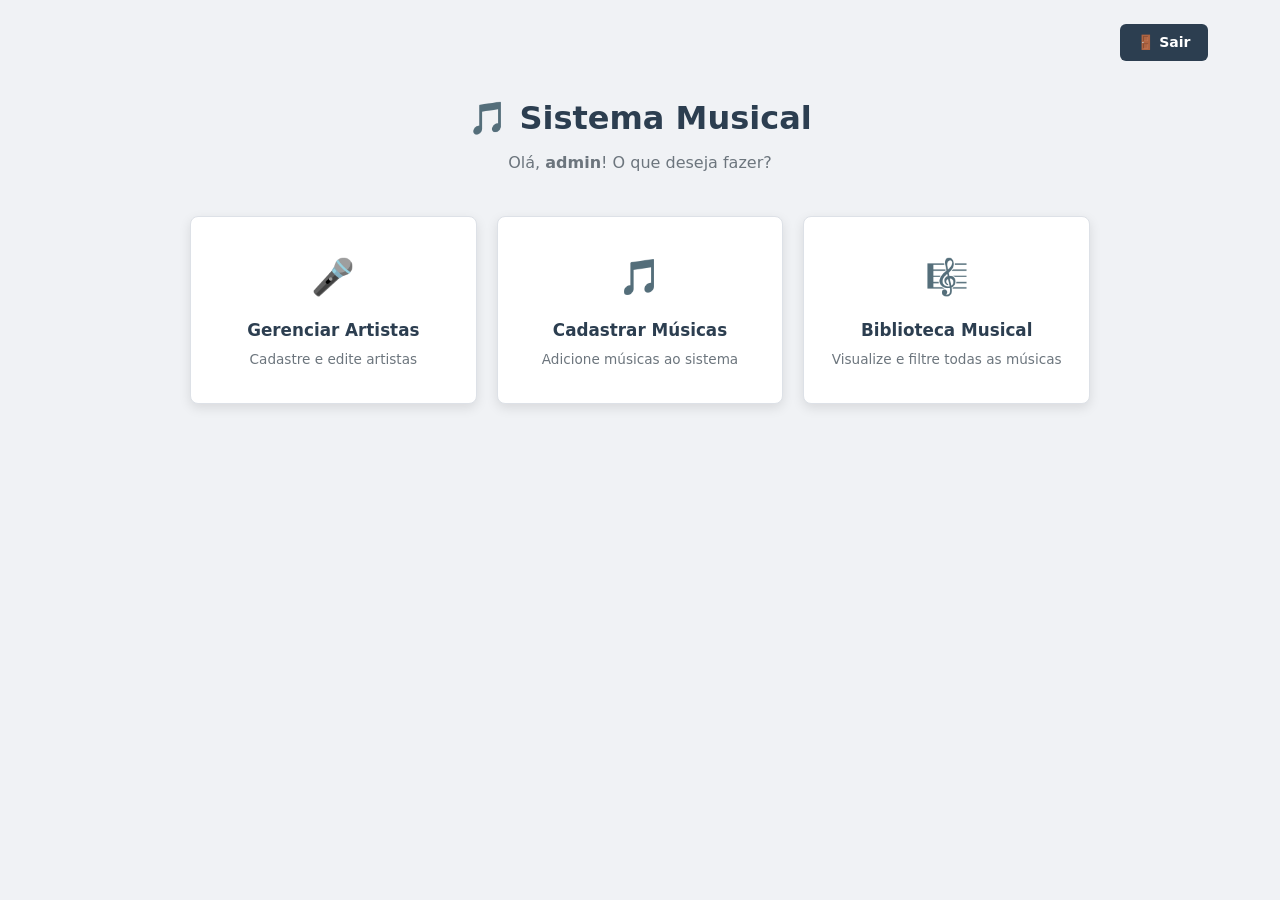
<file: index.html>
<!DOCTYPE html>
<html lang="pt-br">
<head>
    <!-- O head é igual ao do login: só muda o title. -->
    <meta charset="UTF-8">
    <meta name="viewport" content="width=device-width, initial-scale=1.0">
    <title>Menu Principal — Sistema Musical</title>
    <link rel="icon" href="data:image/svg+xml,<svg xmlns=%27http://www.w3.org/2000/svg%27 viewBox=%270 0 100 100%27><text y=%27.9em%27 font-size=%2790%27>🎵</text></svg>">
    <link rel="stylesheet" href="styles.css">
</head>
<body>

<!-- container: caixa com largura máxima, centralizada. Usada em todas as telas, menos no login. -->
<div class="container">

    <!-- topbar: barra de cima. O CSS (flex-end) joga o botão Sair para a direita. -->
    <div class="topbar">
        <!-- Um link (a) com cara de botão: a classe btn-back deixa ele escuro. -->
        <!-- Na Sprint 2 este link vai para logout.php, que encerra a sessão. -->
        <a href="login.html" class="btn-back">🚪 Sair</a>
    </div>

    <!-- page-header: as boas-vindas, centralizadas. -->
    <div class="page-header">
        <h1>🎵 Sistema Musical</h1>
        <!-- "admin" está fixo (dado inventado). Na Sprint 2 o PHP mostra o nome de quem entrou. -->
        <p>Olá, <strong>admin</strong>! O que deseja fazer?</p>
    </div>

    <!-- menu-grid: a grade dos 3 cards. O CSS usa display: grid para colocá-los lado a lado. -->
    <div class="menu-grid">

        <!-- Cada menu-card tem um link (a) que ocupa o card inteiro: clicar em qualquer parte leva à tela. -->
        <div class="menu-card">
            <a href="cadastro_artista.html">
                <div class="menu-card-icon">🎤</div>                       <!-- ícone grande -->
                <div class="menu-card-title">Gerenciar Artistas</div>      <!-- título -->
                <div class="menu-card-desc">Cadastre e edite artistas</div> <!-- descrição -->
            </a>
        </div>

        <div class="menu-card">
            <a href="cadastro_musica.html">
                <div class="menu-card-icon">🎵</div>
                <div class="menu-card-title">Cadastrar Músicas</div>
                <div class="menu-card-desc">Adicione músicas ao sistema</div>
            </a>
        </div>

        <div class="menu-card">
            <a href="listagem_musicas.html">
                <div class="menu-card-icon">🎼</div>
                <div class="menu-card-title">Biblioteca Musical</div>
                <div class="menu-card-desc">Visualize e filtre todas as músicas</div>
            </a>
        </div>

    </div>

</div>
</body>
</html>
</file>
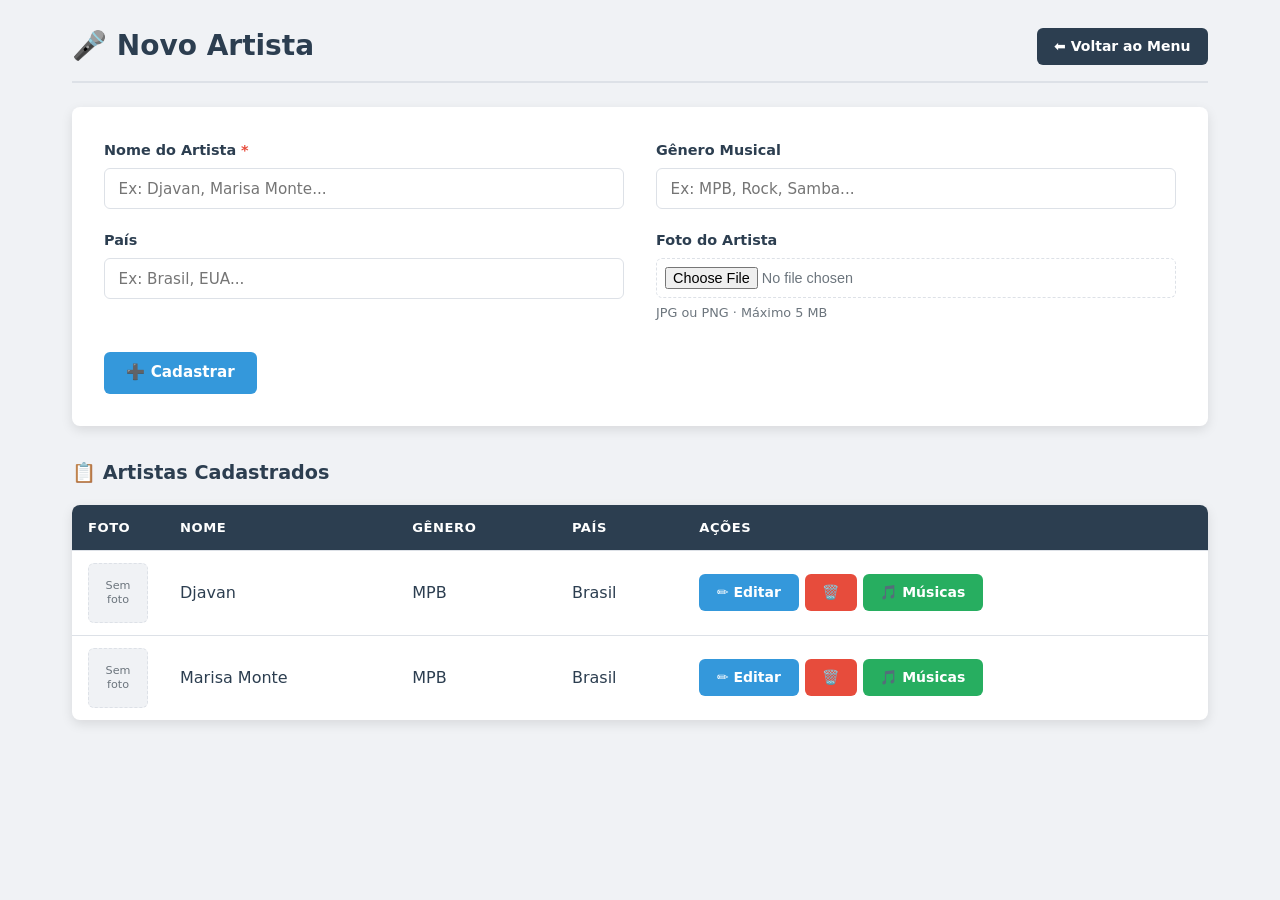
<file: cadastro_artista.html>
<!DOCTYPE html>
<html lang="pt-br">
<head>
    <meta charset="UTF-8">
    <meta name="viewport" content="width=device-width, initial-scale=1.0">
    <title>Novo Artista - Sistema Musical</title>
    <link rel="icon" href="data:image/svg+xml,<svg xmlns=%27http://www.w3.org/2000/svg%27 viewBox=%270 0 100 100%27><text y=%27.9em%27 font-size=%2790%27>🎵</text></svg>">
    <link rel="stylesheet" href="styles.css">
</head>
<body>
    <div class="container">
        <div class="page-header-bar">
            <h2>🎤 Novo Artista</h2>
            <div class="header-actions">
                <a href="index.html" class="btn-back">⬅ Voltar ao Menu</a>
            </div>
        </div>

        <form method="post" action="#" enctype="multipart/form-data">
            <div class="form-grid">
                <div class="form-group">
                    <label for="nome">Nome do Artista <span style="color:var(--red)">*</span></label>
                    <input type="text" id="nome" name="nome" required placeholder="Ex: Djavan, Marisa Monte...">
                </div>
                <div class="form-group">
                    <label for="genero">Gênero Musical</label>
                    <input type="text" id="genero" name="genero" placeholder="Ex: MPB, Rock, Samba...">
                </div>
                <div class="form-group">
                    <label for="pais">País</label>
                    <input type="text" id="pais" name="pais" placeholder="Ex: Brasil, EUA...">
                </div>
                <div class="form-group">
                    <label for="imagem">Foto do Artista</label>
                    <input type="file" id="imagem" name="imagem" accept="image/*">
                    <small>JPG ou PNG · Máximo 5 MB</small>
                </div>
            </div>
            <div class="form-actions">
                <button type="submit" class="btn-primary">➕ Cadastrar</button>
            </div>
        </form>

        <h3>📋 Artistas Cadastrados</h3>
        <div class="table-container">
            <table>
                <thead>
                    <tr>
                        <th class="col-foto">Foto</th>
                        <th>Nome</th>
                        <th>Gênero</th>
                        <th>País</th>
                        <th class="col-acoes">Ações</th>
                    </tr>
                </thead>
                <tbody>
                    <tr>
                        <td><div class="no-image">Sem<br>foto</div></td>
                        <td>Djavan</td>
                        <td>MPB</td>
                        <td>Brasil</td>
                        <td>
                            <div class="action-buttons">
                                <a href="#" class="btn-edit">✏️ Editar</a>
                                <a href="#" class="btn-delete">🗑️</a>
                                <a href="cadastro_musica.html" class="btn-music">🎵 Músicas</a>
                            </div>
                        </td>
                    </tr>
                    <tr>
                        <td><div class="no-image">Sem<br>foto</div></td>
                        <td>Marisa Monte</td>
                        <td>MPB</td>
                        <td>Brasil</td>
                        <td>
                            <div class="action-buttons">
                                <a href="#" class="btn-edit">✏️ Editar</a>
                                <a href="#" class="btn-delete">🗑️</a>
                                <a href="cadastro_musica.html" class="btn-music">🎵 Músicas</a>
                            </div>
                        </td>
                    </tr>
                </tbody>
            </table>
        </div>
    </div>
</body>
</html>
</file>
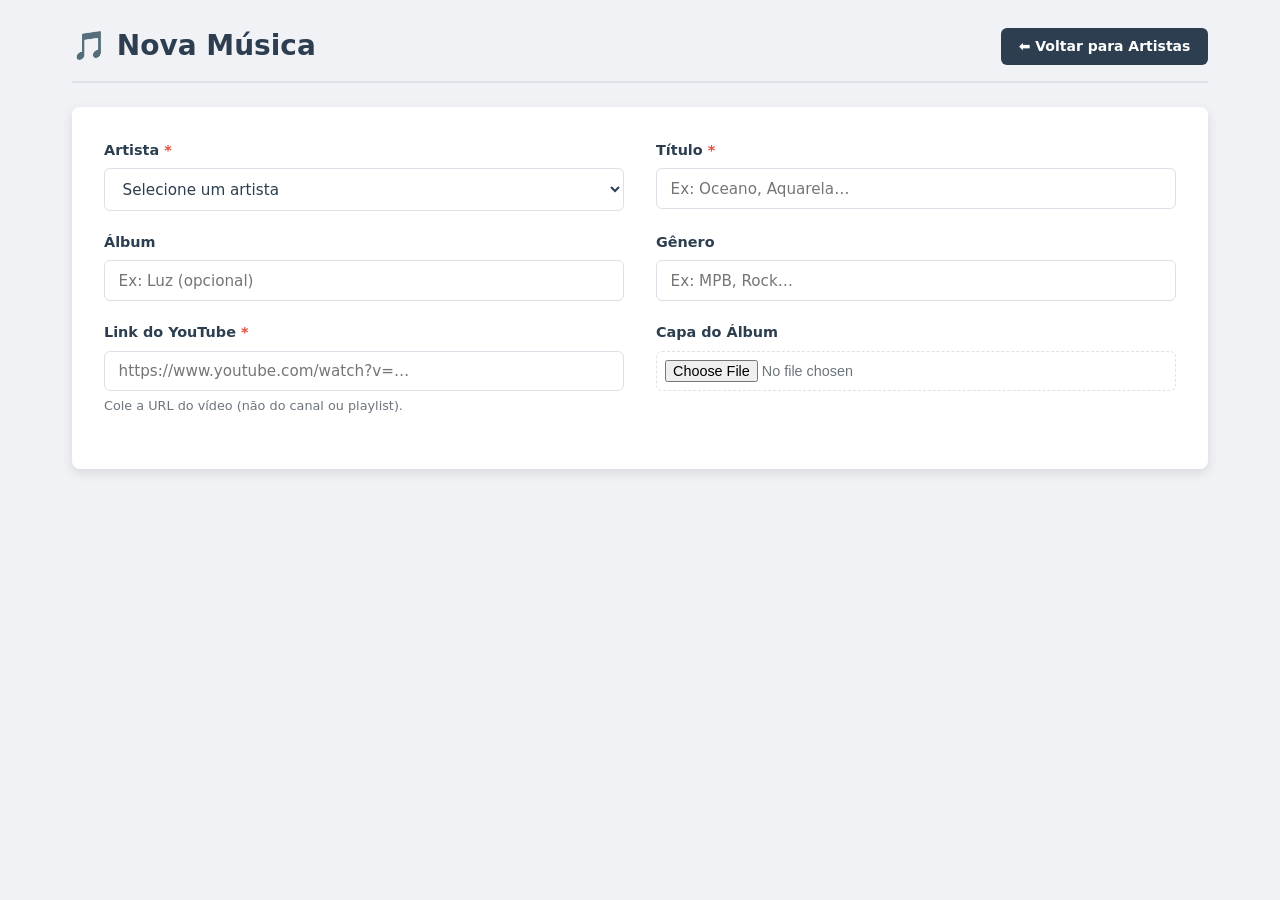
<file: cadastro_musica.html>
<!DOCTYPE html>
<html lang="pt-br">
<head>
    <meta charset="UTF-8">
    <meta name="viewport" content="width=device-width, initial-scale=1.0">
    <title>Nova Música — Sistema Musical</title>
    <link rel="icon" href="data:image/svg+xml,<svg xmlns=%27http://www.w3.org/2000/svg%27 viewBox=%270 0 100 100%27><text y=%27.9em%27 font-size=%2790%27>🎵</text></svg>">
    <link rel="stylesheet" href="styles.css">
</head>
<body>
<div class="container">

    <!-- Aqui o botão volta para os ARTISTAS: chegamos nesta tela pelo botão verde "Músicas". -->
    <div class="page-header-bar">
        <h2>🎵 Nova Música</h2>
        <div class="header-actions">
            <a href="cadastro_artista.html" class="btn-back">⬅ Voltar para Artistas</a>
        </div>
    </div>

    <!-- FORMULÁRIO DA MÚSICA (a "obra"). Igual ao do artista: post, enctype e form-grid. -->
    <form method="post" action="#" enctype="multipart/form-data">

        <div class="form-grid">

            <!-- Linha 1: Artista + Título -->
            <div class="form-group">
                <label for="artista_id">Artista <span style="color:var(--red)">*</span></label>
                <!--
                    select required: a música PRECISA de um artista.
                    A 1ª opção tem value="" (vazio): se a pessoa não escolher, o required bloqueia.
                    value="1", "2": o código do artista. Na Sprint 2 é assim que o banco
                    liga a música ao artista dela (chave estrangeira artista_id).
                -->
                <select name="artista_id" id="artista_id" required>
                    <option value="">Selecione um artista</option>
                    <option value="1">Djavan</option>
                    <option value="2">Marisa Monte</option>
                </select>
            </div>

            <div class="form-group">
                <label for="titulo">Título <span style="color:var(--red)">*</span></label>
                <input type="text" id="titulo" name="titulo"
                       required placeholder="Ex: Oceano, Aquarela…">
            </div>

            <!-- Linha 2: Álbum + Gênero (opcionais) -->
            <div class="form-group">
                <label for="album">Álbum</label>
                <input type="text" id="album" name="album" placeholder="Ex: Luz (opcional)">
            </div>

            <div class="form-group">
                <label for="genero">Gênero</label>
                <input type="text" id="genero" name="genero" placeholder="Ex: MPB, Rock…">
            </div>

            <!-- Linha 3: YouTube + Capa -->
            <div class="form-group">
                <label for="youtube_link">Link do YouTube <span style="color:var(--red)">*</span></label>
                <!-- type="url": o navegador confere se é um endereço de internet (http...). -->
                <input type="url" id="youtube_link" name="youtube_link"
                       required placeholder="https://www.youtube.com/watch?v=…">
                <small>Cole a URL do vídeo (não do canal ou playlist).</small>
            </div>

            <div class="form-group">
                <label for="imagem_capa">Capa do Álbum</label>
                <!-- O mesmo campo de foto do artista: só imagens. -->
                <input type="file" id="imagem_capa" name="imagem_capa" accept="image/*">
</file>
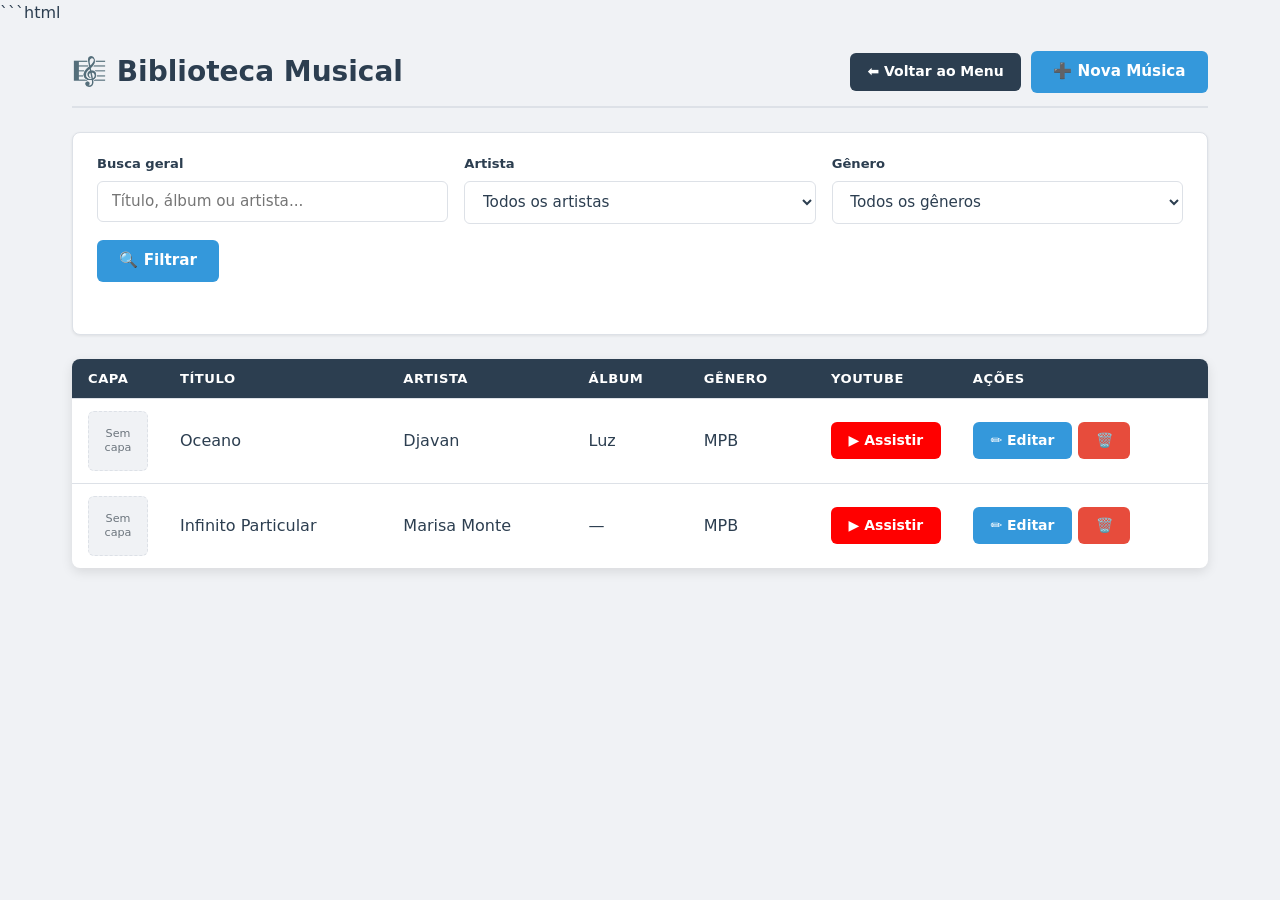
<file: listagem_musicas.html>
```html
<!DOCTYPE html>
<html lang="pt-br">
<head>
    <meta charset="UTF-8">
    <meta name="viewport" content="width=device-width, initial-scale=1.0">
    <title>Biblioteca Musical — Sistema Musical</title>
    <link rel="stylesheet" href="styles.css">
</head>
<body>

<div class="container">

    <div class="page-header-bar">
        <h2>🎼 Biblioteca Musical</h2>

        <div class="header-actions">
            <a href="index.html" class="btn-back">⬅ Voltar ao Menu</a>
            <a href="cadastro_musica.html" class="btn-primary">➕ Nova Música</a>
        </div>
    </div>

    <div class="filters">
        <form method="get" class="filter-form" action="#">

            <div class="filter-group">

                <div class="filter-item">
                    <label for="busca">Busca geral</label>
                    <input type="text" name="busca" id="busca"
                           placeholder="Título, álbum ou artista...">
                </div>

                <div class="filter-item">
                    <label for="artista">Artista</label>
                    <select name="artista" id="artista">
                        <option value="">Todos os artistas</option>
                        <option value="1">Djavan</option>
                        <option value="2">Marisa Monte</option>
                    </select>
                </div>

                <div class="filter-item">
                    <label for="genero">Gênero</label>
                    <select name="genero" id="genero">
                        <option value="">Todos os gêneros</option>
                        <option value="MPB">MPB</option>
                    </select>
                </div>

            </div>

            <div class="filter-actions">
                <button type="submit" class="btn-primary">🔍 Filtrar</button>
            </div>

        </form>
    </div>

    <div class="table-container">
        <table>
            <thead>
                <tr>
                    <th class="col-capa">Capa</th>
                    <th>Título</th>
                    <th>Artista</th>
                    <th>Álbum</th>
                    <th>Gênero</th>
                    <th class="col-youtube">YouTube</th>
                    <th class="col-acoes">Ações</th>
                </tr>
            </thead>

            <tbody>
                <tr>
                    <td><div class="no-image">Sem<br>capa</div></td>
                    <td>Oceano</td>
                    <td>Djavan</td>
                    <td>Luz</td>
                    <td>MPB</td>
                    <td>
                        <a href="#" target="_blank" class="btn-youtube">▶ Assistir</a>
                    </td>
                    <td>
                        <div class="action-buttons">
                            <a href="#" class="btn-edit">✏️ Editar</a>
                            <a href="#" class="btn-delete">🗑️</a>
                        </div>
                    </td>
                </tr>

                <tr>
                    <td><div class="no-image">Sem<br>capa</div></td>
                    <td>Infinito Particular</td>
                    <td>Marisa Monte</td>
                    <td>—</td>
                    <td>MPB</td>
                    <td>
                        <a href="#" target="_blank" class="btn-youtube">▶ Assistir</a>
                    </td>
                    <td>
                        <div class="action-buttons">
                            <a href="#" class="btn-edit">✏️ Editar</a>
                            <a href="#" class="btn-delete">🗑️</a>
                        </div>
                    </td>
                </tr>
            </tbody>
        </table>
    </div>

</div>

</body>
</html>
</file>
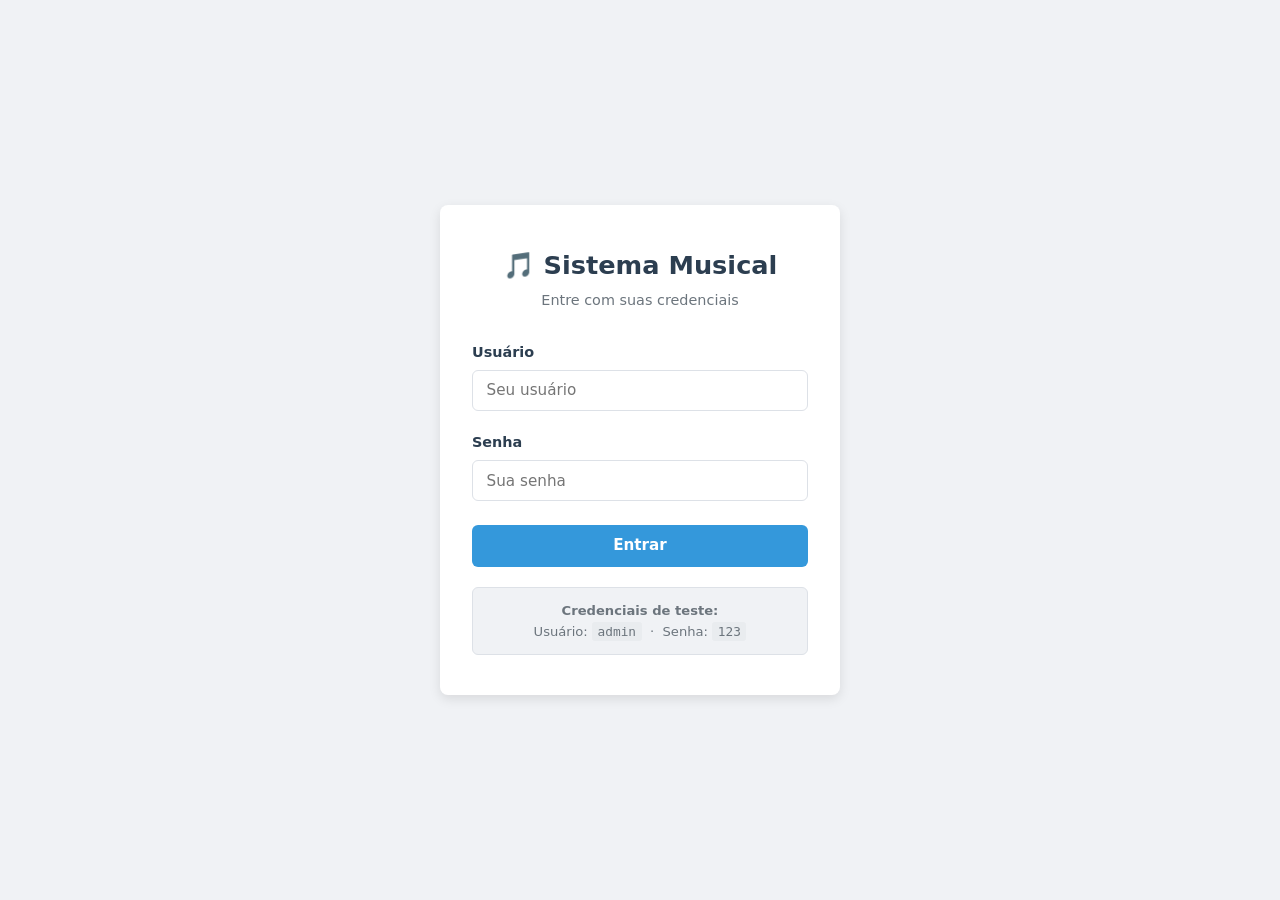
<file: login.html>
<!DOCTYPE html>
<!-- DOCTYPE: avisa ao navegador que esta página é HTML5. Sempre a 1ª linha. -->
<html lang="pt-br">
<!-- lang="pt-br": o conteúdo está em português (ajuda o Google e o leitor de tela). -->

<head>
<!-- HEAD: configurações da página. Nada daqui aparece dentro da página. -->
<meta charset="UTF-8">
<!-- UTF-8: libera os acentos (ç, ã, é). -->
<meta name="viewport" content="width=device-width, initial-scale=1.0">
<!-- viewport: faz a página caber na tela do celular. -->
<title>Login — Sistema Musical</title>
<!-- title: o nome que aparece na aba do navegador. -->
<link rel="icon" href="data:image/svg+xml,<svg xmlns=%27http://www.w3.org/2000/svg%27 viewBox=%270 0 100 100%27><text y=%27.9em%27 font-size=%2790%27>🎵</text></svg>">
<!-- rel="icon": o ícone da aba. Aqui é o emoji 🎵 desenhado direto no código. -->
<link rel="stylesheet" href="styles.css">
<!-- rel="stylesheet": liga o arquivo de estilo. Todas as telas usam o MESMO styles.css. -->
</head>

<!-- A classe login-page é usada no CSS para centralizar o cartão no meio da tela. -->
<body class="login-page">

<!-- login-card: a caixa branca que guarda o login inteiro. -->
<div class="login-card">

    <!-- login-header: título e subtítulo, centralizados pelo CSS. -->
    <div class="login-header">
        <h1>🎵 Sistema Musical</h1>
        <p>Entre com suas credenciais</p>
    </div>

    <!--
        FORM: o formulário de login.
        method="post": envia os dados escondidos (não aparecem no endereço).
        action="#": por enquanto não envia para lugar nenhum.
        Na Sprint 2 (back-end), o action vai mandar os dados para o PHP.
    -->
    <form method="post" action="#">

        <!-- form-group: junta um rótulo (label) e seu campo (input). -->
        <div class="form-group">
            <!-- for="usuario" é igual ao id do input: clicar no texto foca o campo. -->
            <label for="usuario">Usuário</label>
            <input type="text"
                   id="usuario"
                   name="usuario"
                   required
                   autocomplete="username"
                   placeholder="Seu usuário">
            <!--
                type="text": campo de texto comum.
                name: o nome do dado que o PHP vai receber na Sprint 2.
                required: o navegador não deixa enviar vazio.
                autocomplete: o navegador pode sugerir o usuário salvo.
                placeholder: a dica cinza dentro do campo.
            -->
        </div>

        <div class="form-group">
            <label for="senha">Senha</label>
            <!-- type="password": esconde o que a pessoa digita (●●●). -->
            <input type="password"
                   id="senha"
                   name="senha"
                   required
                   autocomplete="current-password"
                   placeholder="Sua senha">
        </div>

        <!-- type="submit": envia o formulário. A classe btn-primary deixa o botão azul. -->
        <button type="submit" class="btn-primary">Entrar</button>
    </form>

    <!-- login-hint: a dica com as credenciais de teste. <code> mostra em fonte de código. -->
    <div class="login-hint">
        <strong>Credenciais de teste:</strong><br>
        Usuário: <code>admin</code> &nbsp;·&nbsp; Senha: <code>123</code>
        <!-- &nbsp; = espaço que não quebra a linha. -->
    </div>

</div>

</body>
</html>
</file>
<file: styles.css>
/* =============================================
   SISTEMA MUSICAL: Folha de Estilos Principal
   =============================================
   Um único arquivo para TODAS as telas. Ele cresce a cada aula:
   Aula 1: base, formulário, botões, login e menu
   Aula 2: títulos, barra de título, cores dos botões, tabelas e filtros
   Aula 3: formulário em grade, campo de foto e botão de músicas
   Aula 4: url e textarea, campo "full", utilitários e celular
   ============================================= */


/* -----------------------------------------------
   1. VARIÁVEIS E RESET   [AULA 1]
   ----------------------------------------------- */
:root {
    --primary:     #2c3e50;   /* azul bem escuro: títulos, cabeçalho da tabela */
    --blue:        #3498db;   /* azul: botão principal e editar */
    --blue-dark:   #2980b9;   /* azul escuro: hover */
    --green:       #27ae60;   /* verde: botão de músicas */
    --red:         #e74c3c;   /* vermelho: excluir e o * de obrigatório */
    --red-dark:    #c0392b;
    --bg:          #f0f2f5;   /* fundo cinza claro da página */
    --surface:     #ffffff;   /* fundo dos cartões */
    --border:      #dde1e7;   /* cor das bordas */
    --text:        #2c3e50;
    --text-muted:  #6c757d;   /* texto cinza, menos importante */
    --shadow-sm:   0 1px 3px rgba(0,0,0,.08);
    --shadow-md:   0 4px 12px rgba(0,0,0,.10);
    --radius:      8px;       /* arredondamento dos cantos */
    --font: 'Segoe UI', system-ui, -apple-system, sans-serif;
}

*, *::before, *::after {
    margin: 0;
    padding: 0;
    box-sizing: border-box;
}

body {
    font-family: var(--font);
    background-color: var(--bg);
    color: var(--text);
    line-height: 1.6;
    min-height: 100vh;
}


/* -----------------------------------------------
   2. FORMULÁRIOS   [AULA 1]
   ----------------------------------------------- */
form {
    background: var(--surface);
    padding: 2rem;
    border-radius: var(--radius);
    box-shadow: var(--shadow-md);
    margin-bottom: 2rem;
}

.form-group {
    margin-bottom: 1.25rem;
}

label {
    display: block;
    margin-bottom: .4rem;
    font-size: .9rem;
    font-weight: 600;
    color: var(--primary);
}

input[type="text"],
input[type="password"],
textarea,
select {
    width: 100%;
    padding: .65rem .85rem;
    border: 1.5px solid var(--border);
    border-radius: 6px;
    font-size: .95rem;
    font-family: var(--font);
    color: var(--text);
    background: var(--surface);
    transition: border-color .2s, box-shadow .2s;
}

input:focus,
textarea:focus,
select:focus {
    outline: none;
    border-color: var(--blue);
    box-shadow: 0 0 0 3px rgba(52,152,219,.15);
}


/* -----------------------------------------------
   3. BOTÕES   [AULA 1, cores novas nas aulas 2 e 3]
   ----------------------------------------------- */
.btn-primary,
.btn-edit,
.btn-delete,
.btn-music,
.btn-back,
.btn-youtube {
    display: inline-flex;
    align-items: center;
    justify-content: center;
    gap: .35rem;
    padding: .55rem 1.1rem;
    border: none;
    border-radius: 6px;
    font-size: .875rem;
    font-weight: 600;
    font-family: var(--font);
    cursor: pointer;
    text-decoration: none;
    white-space: nowrap;
    transition: background-color .2s, transform .15s, box-shadow .2s;
    line-height: 1.4;
}

/* Botão principal: azul. No hover escurece e sobe 1px. */
.btn-primary {
    padding: .65rem 1.4rem;
    font-size: .95rem;
    background: var(--blue);
    color: #fff;
}
.btn-primary:hover { background: var(--blue-dark); transform: translateY(-1px); box-shadow: var(--shadow-sm); }

/* Voltar e Sair: escuro. */
.btn-back { background: var(--primary); color: #fff; }
.btn-back:hover { background: #1a252f; }

/* [AULA 2] Azul = ação normal. Vermelho = perigo (excluir). */
.btn-edit { background: var(--blue); color: #fff; }
.btn-edit:hover { background: var(--blue-dark); }
.btn-delete { background: var(--red); color: #fff; }
.btn-delete:hover { background: var(--red-dark); }

/* [AULA 3] Verde = ir para as músicas do artista. */
.btn-music { background: var(--green); color: #fff; }
.btn-music:hover { background: #219a52; }

/* [AULA 2] O vermelho do YouTube. */
.btn-youtube { background: #ff0000; color: #fff; }
.btn-youtube:hover { background: #cc0000; }


/* -----------------------------------------------
   4. MENSAGENS   [AULA 4, usadas de verdade na Sprint 2]
   Ex.: "Artista cadastrado!" (success) ou "Senha incorreta" (error).
   ----------------------------------------------- */
.message {
    display: flex;
    align-items: center;
    gap: .6rem;
    padding: .85rem 1.1rem;
    border-radius: 6px;
    margin-bottom: 1.25rem;
    font-size: .95rem;
    font-weight: 500;
}

.message.success { background: #d4edda; color: #155724; border: 1px solid #c3e6cb; }
.message.error   { background: #f8d7da; color: #721c24; border: 1px solid #f5c6cb; }

/* [AULA 4] A caixa da letra: começa com 120px de altura.
   resize: vertical deixa esticar só para baixo. */
textarea {
    min-height: 120px;
    resize: vertical;
}


/* -----------------------------------------------
   5. TELA DE LOGIN   [AULA 1]
   ----------------------------------------------- */
.login-page {
    display: flex;
    justify-content: center;
    align-items: center;
    min-height: 100vh;
    background: var(--bg);
    padding: 1rem;
}

.login-card {
    background: var(--surface);
    padding: 2.5rem 2rem;
    border-radius: var(--radius);
    box-shadow: var(--shadow-md);
    width: 100%;
    max-width: 400px;
}

.login-card form {
    background: none;
    box-shadow: none;
    padding: 0;
    margin: 0;
}

.login-header {
    text-align: center;
    margin-bottom: 1.75rem;
}

.login-header h1 {
    font-size: 1.6rem;
    color: var(--primary);
    margin-bottom: .25rem;
}

.login-header p {
    color: var(--text-muted);
    font-size: .9rem;
}

.login-card .btn-primary {
    width: 100%;
    margin-top: .25rem;
}

.login-hint {
    margin-top: 1.25rem;
    padding: .75rem 1rem;
    background: var(--bg);
    border-radius: 6px;
    text-align: center;
    font-size: .82rem;
    color: var(--text-muted);
    border: 1px solid var(--border);
}

.login-hint code {
    background: #e9ecef;
    padding: .1rem .35rem;
    border-radius: 3px;
    font-size: .8rem;
}


/* -----------------------------------------------
   6. LAYOUT BASE   [AULA 1]
   ----------------------------------------------- */
.container {
    max-width: 1200px;
    margin: 0 auto;
    padding: 24px 32px;
}


/* -----------------------------------------------
   7. MENU PRINCIPAL   [AULA 1]
   ----------------------------------------------- */
.topbar {
    display: flex;
    justify-content: flex-end;
    margin-bottom: 2rem;
}

.page-header {
    text-align: center;
    margin-bottom: 2.5rem;
}

.page-header h1 {
    font-size: 2rem;
    color: var(--primary);
    margin-bottom: .35rem;
}

.page-header p { color: var(--text-muted); font-size: 1rem; }

.menu-grid {
    display: grid;
    grid-template-columns: repeat(auto-fit, minmax(240px, 1fr));
    gap: 1.25rem;
    max-width: 900px;
    margin: 0 auto;
}

.menu-card {
    background: var(--surface);
    border-radius: var(--radius);
    box-shadow: var(--shadow-md);
    transition: transform .2s, box-shadow .2s;
    border: 1px solid var(--border);
}

.menu-card:hover {
    transform: translateY(-4px);
    box-shadow: 0 8px 20px rgba(0,0,0,.13);
}

.menu-card a {
    display: block;
    padding: 2rem 1.5rem;
    text-align: center;
    text-decoration: none;
    color: var(--text);
}

.menu-card-icon  { font-size: 2.2rem; margin-bottom: .75rem; }
.menu-card-title { font-size: 1.05rem; font-weight: 600; color: var(--primary); margin-bottom: .35rem; }
.menu-card-desc  { font-size: .85rem; color: var(--text-muted); }


/* -----------------------------------------------
   8. TIPOGRAFIA   [h2 na AULA 2]
   ----------------------------------------------- */
h2 {
    font-size: 1.75rem;
    font-weight: 600;
    color: var(--primary);
    margin-bottom: 1.5rem;
    padding-bottom: .75rem;
    border-bottom: 2px solid var(--border);
}

/* [AULA 3] O subtítulo das tabelas dos cadastros. */
h3 {
    font-size: 1.2rem;
    font-weight: 600;
    color: var(--primary);
    margin: 2rem 0 1rem;
}


/* -----------------------------------------------
   9. CABEÇALHO DE PÁGINA COM AÇÕES   [AULA 2]
   ----------------------------------------------- */
.page-header-bar {
    display: flex;
    align-items: center;
    justify-content: space-between;
    gap: 1rem;
    margin-bottom: 1.5rem;
    padding-bottom: .75rem;
    border-bottom: 2px solid var(--border);
    flex-wrap: wrap;
}

.page-header-bar h2 {
    margin: 0;
    padding: 0;
    border: none;
    font-size: 1.75rem;
    font-weight: 600;
    color: var(--primary);
}

.page-header-bar .header-actions {
    display: flex;
    gap: .6rem;
    flex-wrap: wrap;
    align-items: center;
}


/* -----------------------------------------------
   10. FORMULÁRIO EM GRADE   [AULAS 3 e 4]
   ----------------------------------------------- */
/* [AULA 4] Outros tipos de input ficam iguais ao text. */
input[type="number"],
input[type="url"],
input[type="date"] {
    width: 100%;
    padding: .65rem .85rem;
    border: 1.5px solid var(--border);
    border-radius: 6px;
    font-size: .95rem;
    font-family: var(--font);
    color: var(--text);
    background: var(--surface);
    transition: border-color .2s, box-shadow .2s;
}

/* [AULA 3] Só o input de arquivo. Borda tracejada. */
input[type="file"] {
    width: 100%;
    padding: .5rem;
    border: 1.5px dashed var(--border);
    border-radius: 6px;
    font-size: .9rem;
    color: var(--text-muted);
    cursor: pointer;
}

/* [AULA 3] Texto de ajuda embaixo do campo. */
small {
    display: block;
    margin-top: .3rem;
    font-size: .8rem;
    color: var(--text-muted);
}

/* [AULA 3] 2 colunas iguais. */
.form-grid {
    display: grid;
    grid-template-columns: 1fr 1fr;
    gap: 0 2rem;
}

/* [AULA 4] O campo "full" ocupa as 2 colunas (letra da música). */
.form-grid .form-group.full {
    grid-column: 1 / -1;
}

/* [AULA 3] Os botões abaixo do formulário, lado a lado. */
.form-actions {
    display: flex;
    gap: .75rem;
    align-items: center;
    flex-wrap: wrap;
    margin-top: .5rem;
    grid-column: 1 / -1;
}

/* [AULA 3, usada na Sprint 2] Mostra a foto já salva ao editar. */
.current-image {
    display: flex;
    align-items: center;
    gap: .75rem;
    margin-top: .75rem;
    padding: .75rem;
    background: var(--bg);
    border-radius: 6px;
}

.current-image img {
    width: 64px;
    height: 64px;
    object-fit: cover;
    border-radius: 6px;
    flex-shrink: 0;
}

.current-image small {
    margin: 0;
    color: var(--text-muted);
}


/* -----------------------------------------------
   11. TABELAS   [AULA 2]
   ----------------------------------------------- */
.table-container {
    background: var(--surface);
    border-radius: var(--radius);
    box-shadow: var(--shadow-md);
    overflow: hidden;
    margin-bottom: 1.5rem;
}

table {
    width: 100%;
    border-collapse: collapse;
}

th, td {
    padding: 12px 16px;
    text-align: left;
    vertical-align: middle;
    border-bottom: 1px solid var(--border);
}

th {
    background: var(--primary);
    color: #fff;
    font-size: .82rem;
    font-weight: 600;
    letter-spacing: .04em;
    text-transform: uppercase;
    white-space: nowrap;
}

tbody tr:last-child td { border-bottom: none; }
tbody tr:hover { background: #f8fafc; }

.col-foto,
.col-capa    { width: 90px; white-space: nowrap; }
.col-youtube { width: 110px; white-space: nowrap; }
.col-acoes   { white-space: nowrap; }

.action-buttons {
    display: flex;
    gap: 6px;
    align-items: center;
    flex-wrap: nowrap;
}

/* [Sprint 2] A miniatura da capa ou da foto de verdade. */
.table-thumbnail {
    width: 60px;
    height: 60px;
    object-fit: cover;
    border-radius: 6px;
    display: block;
}

/* O quadrado "Sem capa / Sem foto". */
.no-image {
    width: 60px;
    height: 60px;
    background: var(--bg);
    border: 1.5px dashed var(--border);
    border-radius: 6px;
    display: flex;
    align-items: center;
    justify-content: center;
    font-size: .7rem;
    color: var(--text-muted);
    text-align: center;
    line-height: 1.2;
}

/* [Sprint 2] Célula de "nenhuma música encontrada". */
td.empty-cell {
    text-align: center;
    color: var(--text-muted);
    padding: 2rem;
    font-size: .95rem;
}


/* -----------------------------------------------
   14. FILTROS   [AULA 2]
   ----------------------------------------------- */
.filters {
    background: var(--surface);
    padding: 1.25rem 1.5rem;
    border-radius: var(--radius);
    box-shadow: var(--shadow-sm);
    margin-bottom: 1.5rem;
    border: 1px solid var(--border);
}

/* O form já é um cartão; dentro dos filtros tiramos o fundo e a sombra. */
.filters form {
    background: none;
    box-shadow: none;
    padding: 0;
}

.filter-group {
    display: flex;
    gap: 1rem;
    flex-wrap: wrap;
    margin-bottom: 1rem;
}

.filter-item {
    flex: 1;
    min-width: 180px;
}

.filter-item label {
    font-size: .82rem;
}

.filter-actions {
    display: flex;
    gap: .75rem;
    align-items: center;
}


/* -----------------------------------------------
   15. UTILITÁRIOS   [AULA 4]
   mt = margin-top, mb = margin-bottom.
   ----------------------------------------------- */
.text-center { text-align: center; }
.text-muted  { color: var(--text-muted); font-size: .9rem; }

.mt-1 { margin-top: .5rem; }
.mt-2 { margin-top: 1rem; }
.mt-3 { margin-top: 1.5rem; }
.mb-1 { margin-bottom: .5rem; }
.mb-2 { margin-bottom: 1rem; }
.mb-3 { margin-bottom: 1.5rem; }


/* -----------------------------------------------
   16. RESPONSIVIDADE   [AULA 4]
   Só vale em telas de até 768px. Fica no FIM do arquivo
   para vencer as regras de cima.
   ----------------------------------------------- */
@media (max-width: 768px) {
    .container { padding: 16px; }
    h2 { font-size: 1.4rem; }
    form { padding: 1.25rem; }
    .form-grid { grid-template-columns: 1fr; }
    .filter-group { flex-direction: column; gap: .75rem; }
    .filter-item { min-width: 100%; }
    .table-container { overflow-x: auto; }
    table { min-width: 560px; }
    th, td { padding: 10px 12px; font-size: .85rem; }
    .table-thumbnail,
    .no-image { width: 48px; height: 48px; }
    .col-foto, .col-capa { width: 68px; }
    .action-buttons { flex-wrap: wrap; gap: 4px; }
    .btn-edit, .btn-delete, .btn-music, .btn-youtube {
        padding: .4rem .7rem;
        font-size: .78rem;
    }
    .menu-grid { grid-template-columns: 1fr; }
}
</file>
